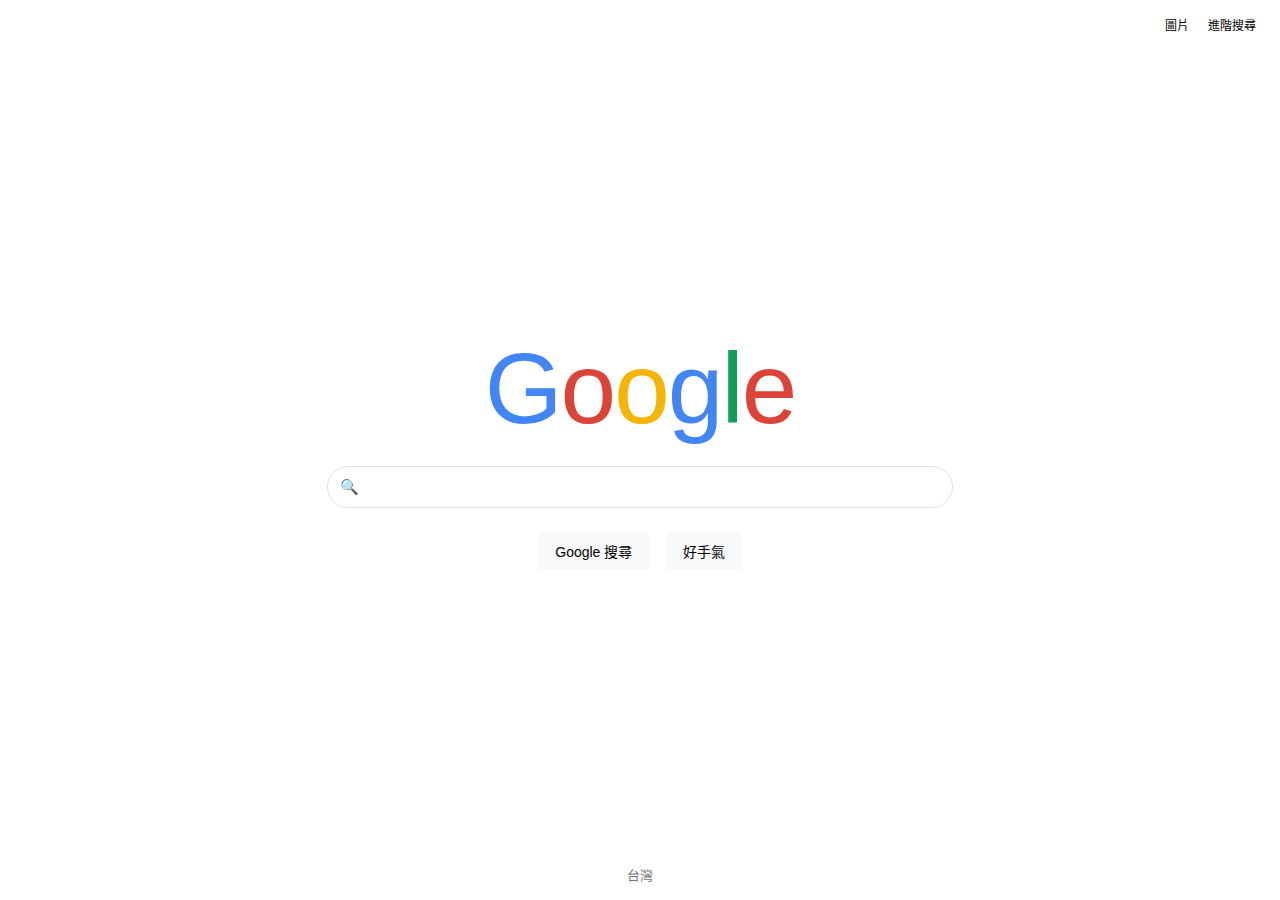
<file: index.html>
<!DOCTYPE html>
<html lang="zh-TW">
<head>
  <meta charset="UTF-8">
  <title>Google 搜尋</title>
  <link rel="stylesheet" href="style.css">

</head>

<body>

  <div class="nav">
    <a href="image.html">圖片</a>
    <a href="advanced.html">進階搜尋</a>
  </div>

  <div class="logo">
    <span>G</span><span>o</span><span>o</span><span>g</span><span>l</span><span>e</span>
  </div>

  <form action="https://www.google.com/search" method="get">
    <div class="search-box">
      <span class="search-icon">
      🔍
      </span>
    <input type="text" name="q" placeholder="">
</div>


    <div class="buttons">
      <button type="submit">Google 搜尋</button>
      <button type="submit" name="btnI" value="1">好手氣</button>
    </div>
  </form>

  <footer>台灣</footer>

</body>
</html>
</file>
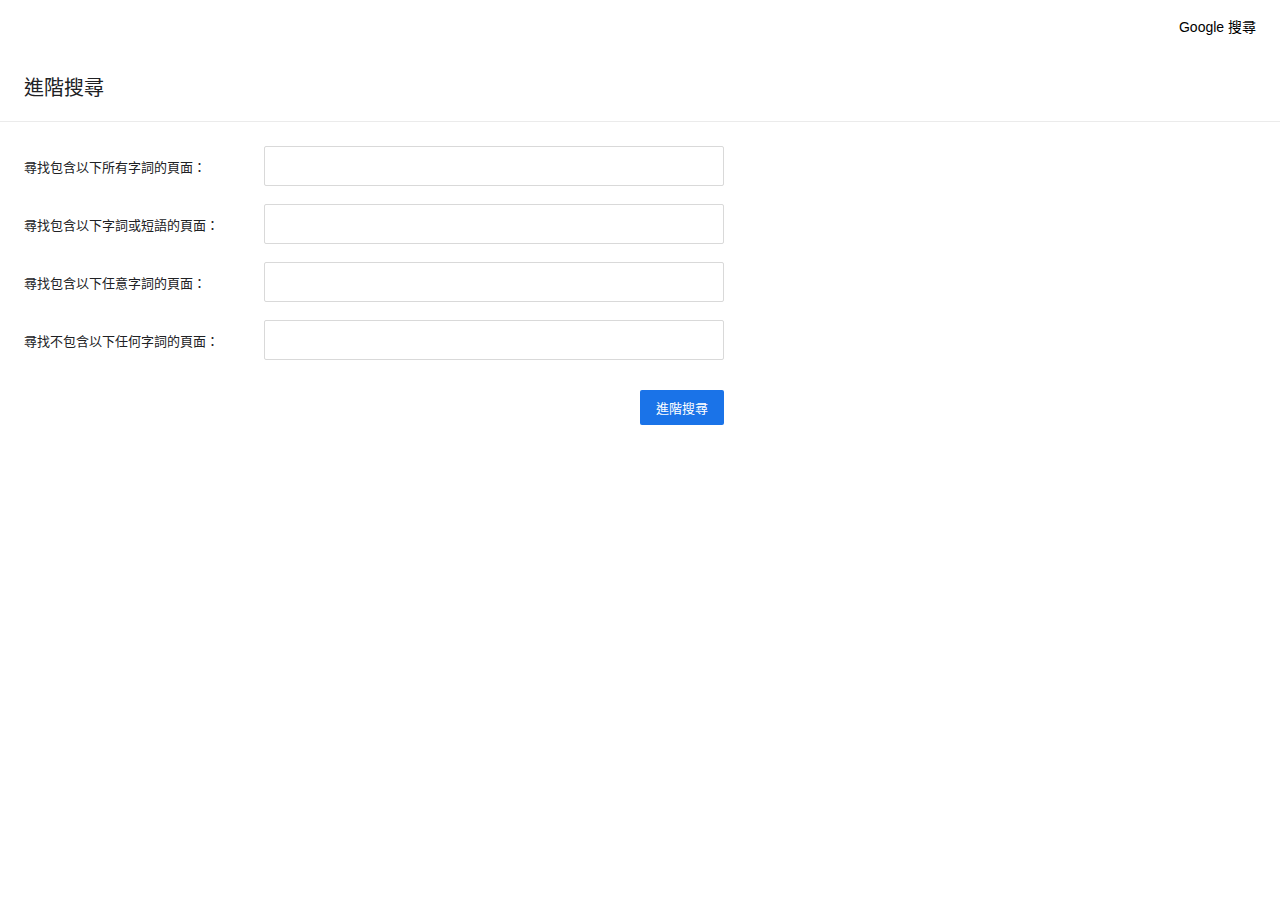
<file: advanced.html>
<!DOCTYPE html>
<html lang="zh-TW">
<head>
  <meta charset="UTF-8">
  <title>Google 進階搜尋</title>
  <style>
    body {
      font-family: Arial, Helvetica, sans-serif;
      margin: 0;
      background-color: #fff;
      color: #202124;
    }

    .top-nav {
      display: flex;
      justify-content: flex-end;
      padding: 16px 24px;
      font-size: 14px;
    }

    .top-nav a {
      text-decoration: none;
      color: #000000;
    }

    .top-nav a:hover {
      text-decoration: underline;
    }

    .page-title {
      padding: 20px 24px;
      font-size: 20px;
      border-bottom: 1px solid #ebebeb;
    }

    .form-container {
      padding: 24px;
      max-width: 700px;
    }

    .form-row {
      display: flex;
      align-items: center;
      margin-bottom: 18px;
      font-size: 13px;
    }

    .form-row label {
      width: 240px;
    }

    .form-row input {
      flex: 1;
      height: 30px;
      padding: 4px 8px;
      font-size: 13px;
      border: 1px solid #d9d9d9;
      border-radius: 2px;
    }

    .button-row {
      display: flex;
      justify-content: flex-end;
      margin-top: 30px;
    }

    .advanced-btn {
      background-color: #1a73e8;
      color: #fff;
      border: none;
      padding: 8px 16px;
      font-size: 13px;
      border-radius: 2px;
      cursor: pointer;
    }

    .advanced-btn:hover {
      background-color: #1669c1;
    }
  </style>
</head>

<body>

  <div class="top-nav">
    <a href="index.html">Google 搜尋</a>
  </div>

  <div class="page-title">進階搜尋</div>

  <div class="form-container">
    <form action="https://www.google.com/search" method="get">

      <div class="form-row">
        <label>尋找包含以下所有字詞的頁面：</label>
        <input type="text" name="as_q">
      </div>

      <div class="form-row">
        <label>尋找包含以下字詞或短語的頁面：</label>
        <input type="text" name="as_epq">
      </div>

      <div class="form-row">
        <label>尋找包含以下任意字詞的頁面：</label>
        <input type="text" name="as_oq">
      </div>

      <div class="form-row">
        <label>尋找不包含以下任何字詞的頁面：</label>
        <input type="text" name="as_eq">
      </div>

      <div class="button-row">
        <button type="submit" class="advanced-btn">進階搜尋</button>
      </div>

    </form>
  </div>

</body>
</html>
</file>
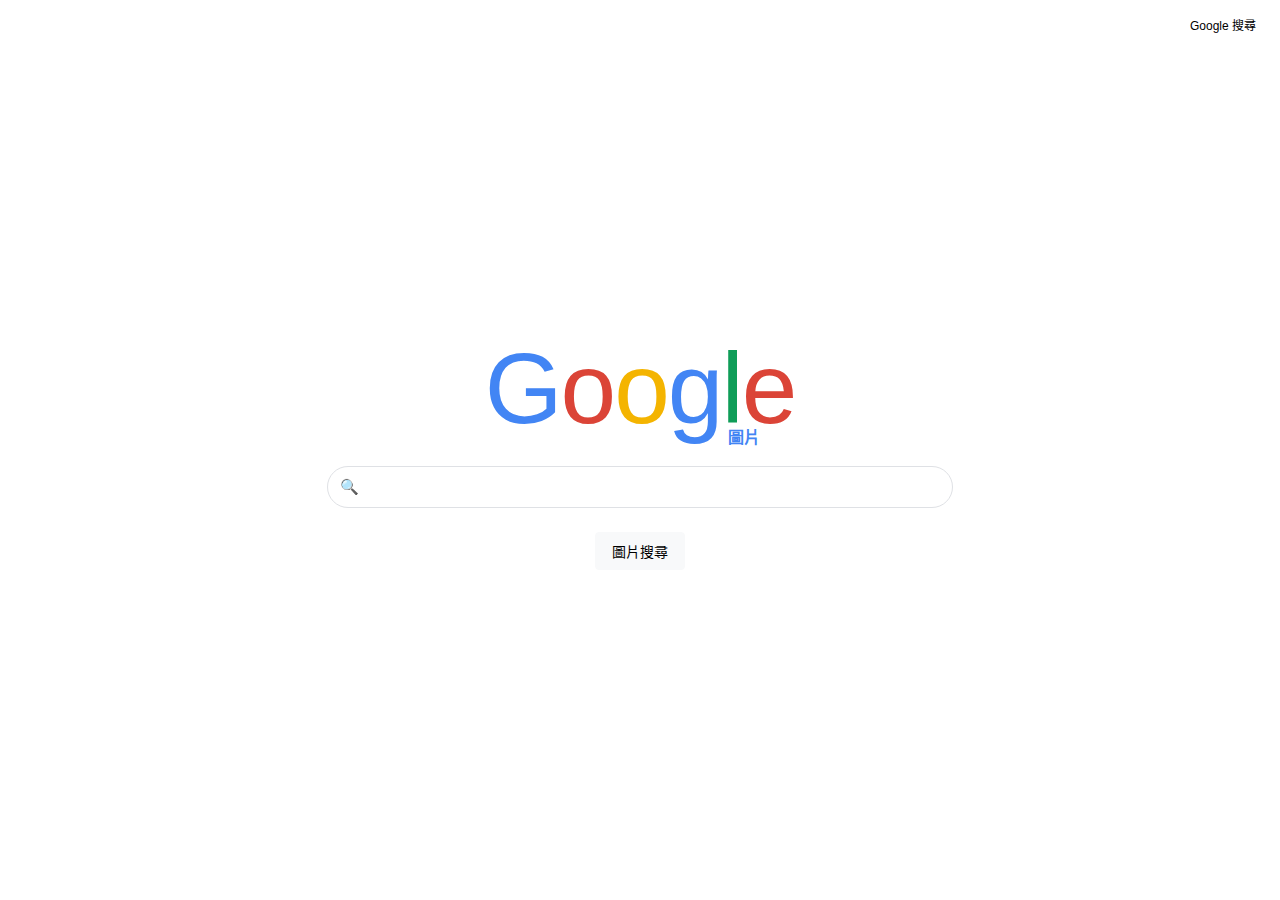
<file: image.html>
<!DOCTYPE html>
<html lang="zh-TW">
<head>
  <meta charset="UTF-8">
  <title>Google 圖片搜尋</title>
  <link rel="stylesheet" href="style.css">
</head>

<body>

  <div class="nav">
    <a href="index.html">Google 搜尋</a>
  </div>

  <div class="logo-wrapper">
  <div class="logo">
    <span>G</span><span>o</span><span>o</span><span>g</span><span>l</span><span>e</span>
    </div>
    <div class="image-label">圖片</div>
  </div>


  <form action="https://www.google.com/search" method="get">
    <input type="hidden" name="tbm" value="isch">

      <form action="https://www.google.com/search" method="get">
    <div class="search-box">
      <span class="search-icon">
      🔍
      </span>
    <input type="text" name="q" placeholder=""> 
    </div>

    <div class="buttons">
      <button type="submit">圖片搜尋</button>
    </div>
  </form>

</body>
</html>
</file>
<file: style.css>
body {
      background-color: #fff;
      margin: 0;
      height: 100vh;
      font-family: Arial, Helvetica, sans-serif;
      display: flex;
      flex-direction: column;
      align-items: center;
      justify-content: center;
      gap: 20px;
    }

    .nav {
      position: absolute;
      top: 16px;
      right: 24px;
      font-size: 12px;
    }

    .nav a {
      margin-left: 16px;
      text-decoration: none;
      color: #000000;
    }

    .nav a:hover {
      text-decoration: underline;
    }

    .logo-wrapper {
    position: relative;  
    display: inline-block;
    /*margin-bottom: 100px;*/
    }

    .logo {
    font-size: 100px;
    font-weight: 500;
    letter-spacing: -2px;
    }

    .image-label {
    position: absolute;
    right: 35px;         /* 貼在 Google 右側 */
    bottom: -2px;          /* 貼在 Google 下方 */
    font-size: 16px;
    color: #4285F4;       /* Google 藍 */
    font-weight: 600;
    }

    .logo span:nth-child(1) { color: #4285F4; }
    .logo span:nth-child(2) { color: #DB4437; }
    .logo span:nth-child(3) { color: #F4B400; }
    .logo span:nth-child(4) { color: #4285F4; }
    .logo span:nth-child(5) { color: #0F9D58; }
    .logo span:nth-child(6) { color: #DB4437; }

    form {
      display: flex;
      flex-direction: column;
      align-items: center;
      width: 100%;
    }

    .search-box {
      width: 600px;
      max-width: 90%;
      display: flex;
      gap: 10px;   
      align-items: center;
      border: 1px solid #dfe1e5;
      border-radius: 30px;
      padding: 10px 12px;
    }

    .search-icon {
    font-size: 15px;
    color: #9aa0a6;          
    }

    .search-box input {
      flex: 1;
      border: none;
      outline: none;
      font-size: 16px;
    }

    .search-box:hover,
    .search-box:focus-within {
      box-shadow: 0 1px 6px rgba(32,33,36,0.28);
    }

    .buttons {
      margin-top: 24px;
    }

    .buttons button {
      background-color: #f8f9fa;
      border: 1px solid #f8f9fa;
      padding: 8px 16px;
      margin: 0 6px;
      font-size: 14px;
      cursor: pointer;
      border-radius: 4px;
    }

    .buttons button:hover {
      border: 1px solid #dadce0;
    }

    footer {
      position: absolute;
      bottom: 16px;
      font-size: 13px;
      color: #70757a;
    }
</file>
